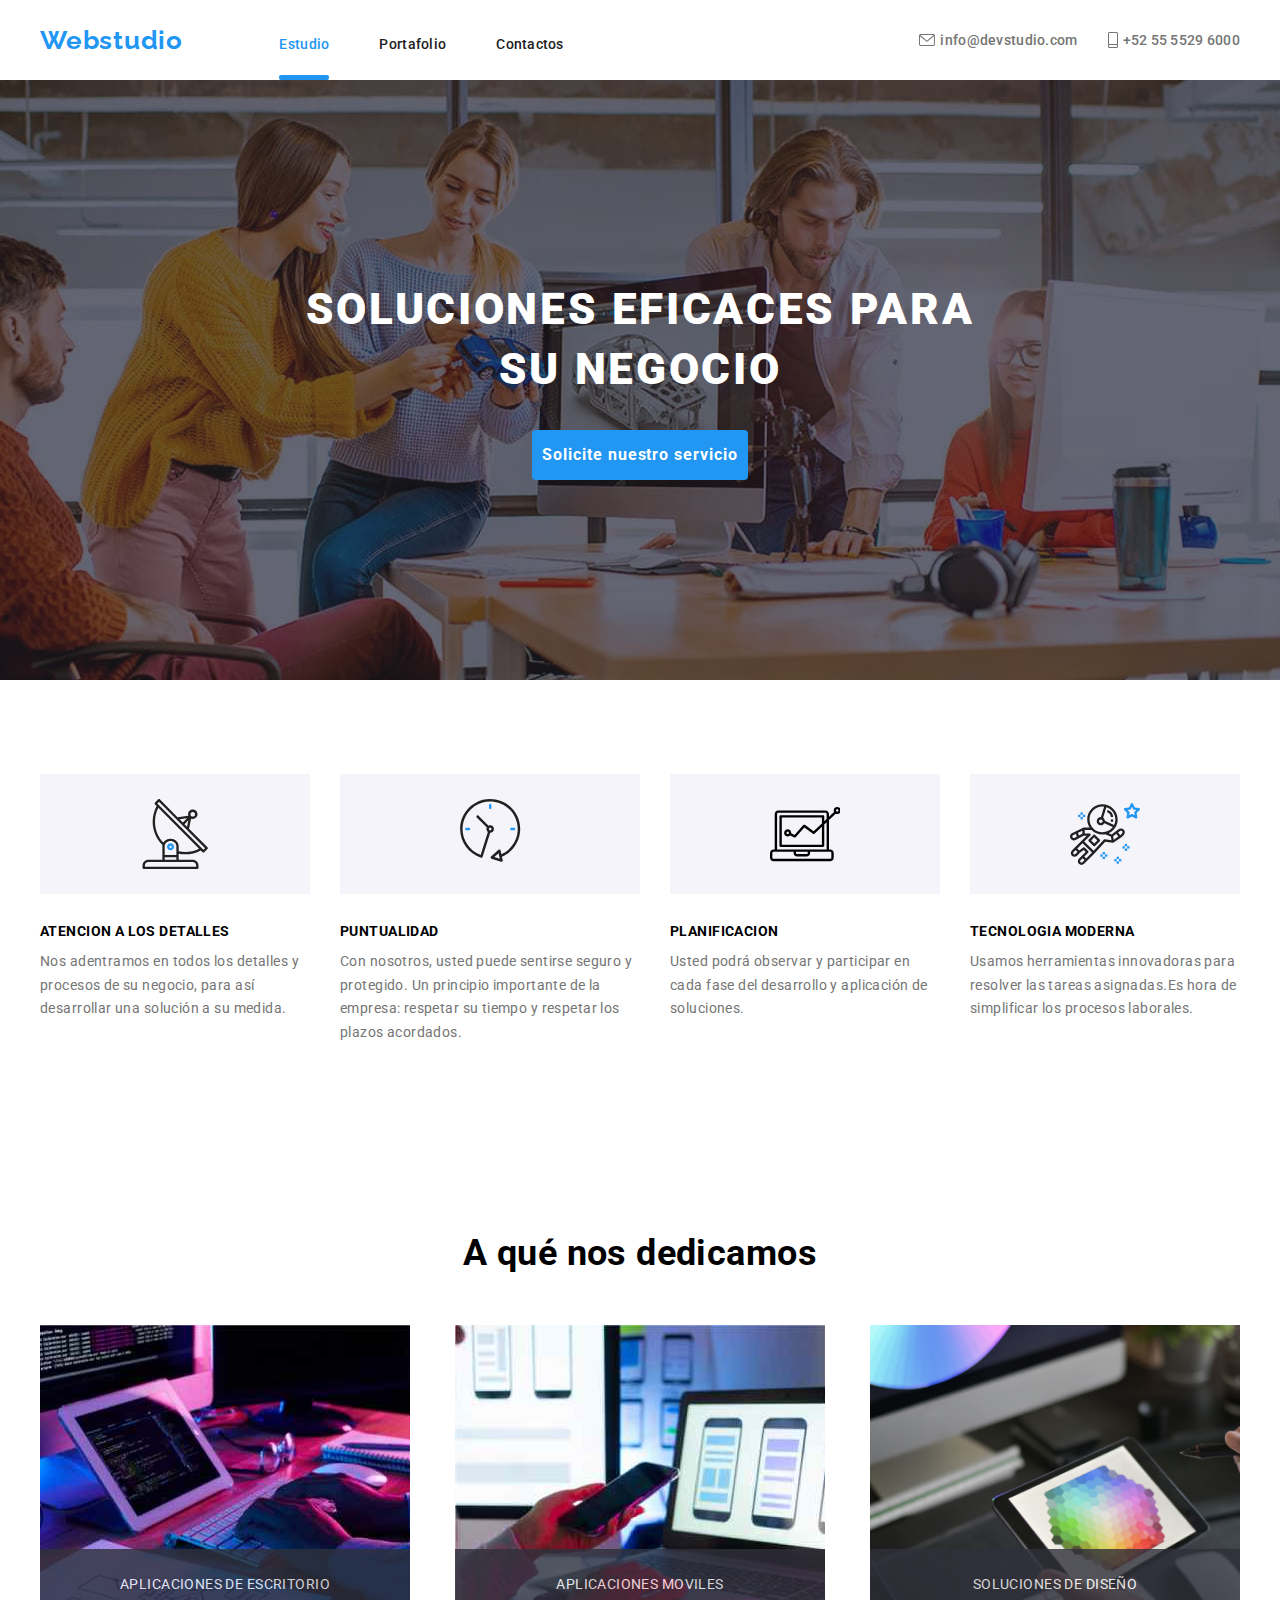
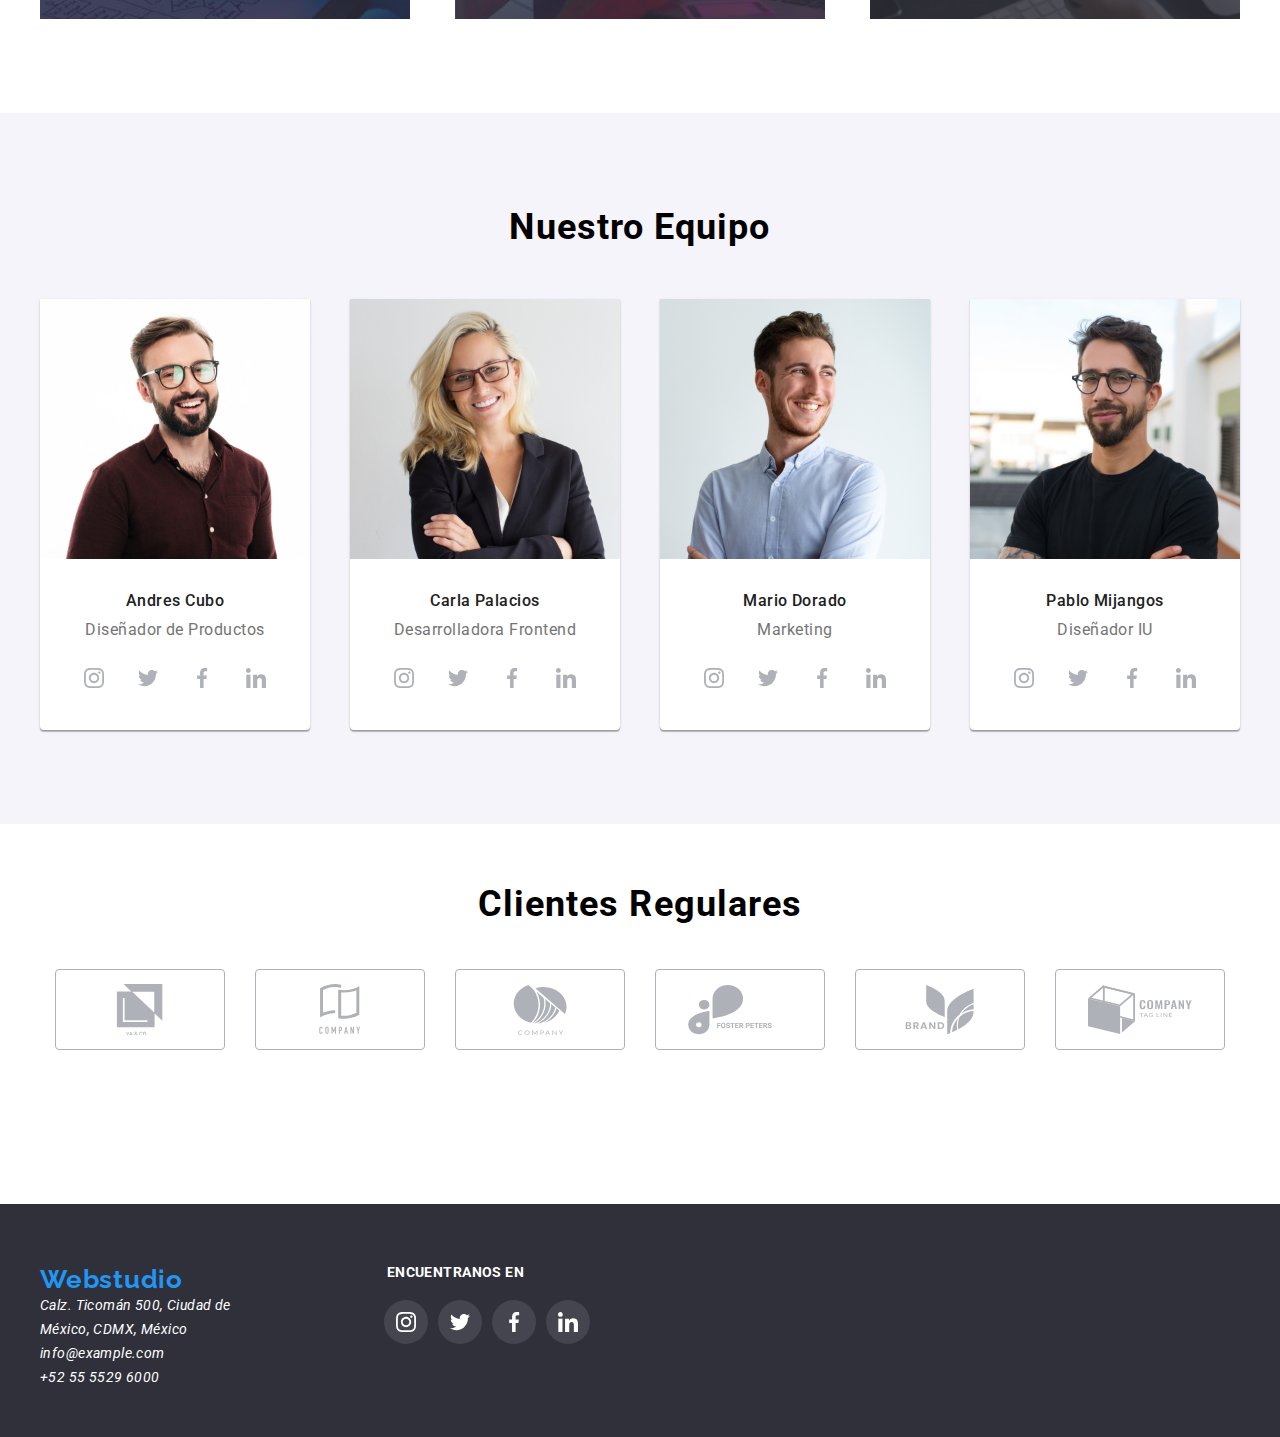
<file: index.html>
<!DOCTYPE html>
<html lang="es">
  <head>
    <meta charset="UTF-8" />
    <meta name="viewport" content="width=device-width, initial-scale=1.0" />
    <title>Estudio</title>
    <link
      rel="stylesheet"
      href="https://cdnjs.cloudflare.com/ajax/libs/modern-normalize/1.0.0/modern-normalize.min.css"
    />
    <link
      rel="stylesheet"
      href="https://cdnjs.cloudflare.com/ajax/libs/modern-normalize/1.0.0/modern-normalize.min.css"
    />
    <link rel="stylesheet" href="./css/style.css" />
  </head>
  <body class="style_letter">
    <header class="header">
      <div class="container header_container">
        <nav>
          <a class="icono_web" href="./index.html">Webstudio</a>
          <ul class="navegation_link">
            <li>
              <a class="link_nav filtro_nav active" href="./index.html"
                >Estudio</a
              >
            </li>
            <li>
              <a class="link_nav filtro_nav" href="./portafolio.html"
                >Portafolio</a
              >
            </li>
            <li><a class="link_nav filtro_nav" href="#">Contactos</a></li>
          </ul>
        </nav>
        <ul class="cont_contac">
          <li class="contacs">
            <a href="mailto:info@devstudio.com">
              <svg width="16px" height="12px">
                <use href="./images/symbol-defs.svg#icon-sobre-activable"></use>
              </svg>
              info@devstudio.com</a
            >
          </li>
          <li class="contacs">
            <a href="tel:+525555296000">
              <svg width="10px" height="16px">
                <use href="./images/symbol-defs.svg#icon-Phone"></use>
              </svg>
              +52 55 5529 6000</a
            >
          </li>
        </ul>
      </div>
    </header>
    <main>
      <section class="color_fondo section">
        <h1 class="title">
          SOLUCIONES EFICACES PARA <br />
          SU NEGOCIO
        </h1>
        <button class="button_service" type="button" data-modal-open>
          Solicite nuestro servicio
        </button>
      </section>
      <section class="section" id="function">
        <div class="container">
          <ul class="about about_space style">
            <li>
              <div class="svg_about">
                <svg width="70px" height="70px">
                  <use href="./images/symbol-defs.svg#icon-Antena"></use>
                </svg>
              </div>
              <h6 class="about_title">ATENCION A LOS DETALLES</h6>
              <p class="about_text">
                Nos adentramos en todos los detalles y procesos de su negocio,
                para así desarrollar una solución a su medida.
              </p>
            </li>
            <li>
              <div class="svg_about">
                <svg width="70px" height="70px">
                  <use href="./images/symbol-defs.svg#icon-reloj-1"></use>
                </svg>
              </div>
              <h6 class="about_title">PUNTUALIDAD</h6>
              <p class="about_text">
                Con nosotros, usted puede sentirse seguro y protegido. Un
                principio importante de la empresa: respetar su tiempo y
                respetar los plazos acordados.
              </p>
            </li>
            <li>
              <div class="svg_about">
                <svg width="70px" height="70px">
                  <use href="./images/symbol-defs.svg#icon-PC"></use>
                </svg>
              </div>
              <h6 class="about_title">PLANIFICACION</h6>
              <p class="about_text">
                Usted podrá observar y participar en cada fase del desarrollo y
                aplicación de soluciones.
              </p>
            </li>
            <li>
              <div class="svg_about">
                <svg width="70px" height="70px">
                  <use href="./images/symbol-defs.svg#icon-astronauta-1"></use>
                </svg>
              </div>
              <h6 class="about_title">TECNOLOGIA MODERNA</h6>
              <p class="about_text">
                Usamos herramientas innovadoras para resolver las tareas
                asignadas.Es hora de simplificar los procesos laborales.
              </p>
            </li>
          </ul>
        </div>
      </section>
      <section id="make" class="section">
        <div class="container">
          <h2 class="make_title container">A qué nos dedicamos</h2>
          <ul class="make_img container">
            <li class="make_cont make_bacground1">
              <div class="make_text">APLICACIONES DE ESCRITORIO</div>
            </li>
            <li class="make_cont make_bacground2">
              <div class="make_text">APLICACIONES MOVILES</div>
            </li>
            <li class="make_cont make_bacground3">
              <div class="make_text">SOLUCIONES DE DISEÑO</div>
            </li>
          </ul>
        </div>
      </section>
      <section class="color_team section" id="main__team">
        <div class="container">
          <h2 class="our_team">Nuestro Equipo</h2>
          <ul class="team_list team_block style">
            <li class="tarjet_color">
              <img
                src="./images/AndresCubo.jpg"
                alt="Andres Cubo"
                width="270"
              />
              <h3 class="team_name">Andres Cubo</h3>
              <p class="team_role">Diseñador de Productos</p>
              <div>
                <ul class="space_redes">
                  <li>
                    <a class="team_redes" href="">
                      <svg width="20px" height="20px">
                        <use
                          href="./images/symbol-defs.svg#icon-instagram-2"
                        ></use>
                      </svg>
                    </a>
                  </li>
                  <li>
                    <a class="team_redes" href="">
                      <svg width="20px" height="20px">
                        <use
                          href="./images/symbol-defs.svg#icon-twitter-1 "
                        ></use>
                      </svg>
                    </a>
                  </li>
                  <li>
                    <a class="team_redes" href="">
                      <svg width="20px" height="20px">
                        <use
                          href="./images/symbol-defs.svg#icon-facebook-1 "
                        ></use>
                      </svg>
                    </a>
                  </li>
                  <li>
                    <a class="team_redes" href="">
                      <svg width="20px" height="20px">
                        <use
                          href="./images/symbol-defs.svg#icon-linkedin-1 "
                        ></use>
                      </svg>
                    </a>
                  </li>
                </ul>
              </div>
            </li>
            <li class="tarjet_color">
              <img
                src="./images/CarlaPalacio.jpg"
                alt="Carla Palacios"
                width="270"
              />
              <h3 class="team_name">Carla Palacios</h3>
              <p class="team_role">Desarrolladora Frontend</p>
              <div>
                <ul class="space_redes">
                  <li>
                    <a class="team_redes" href="">
                      <svg width="20px" height="20px">
                        <use
                          href="./images/symbol-defs.svg#icon-instagram-2"
                        ></use>
                      </svg>
                    </a>
                  </li>
                  <li>
                    <a class="team_redes" href="">
                      <svg width="20px" height="20px">
                        <use
                          href="./images/symbol-defs.svg#icon-twitter-1 "
                        ></use>
                      </svg>
                    </a>
                  </li>
                  <li>
                    <a class="team_redes" href="">
                      <svg width="20px" height="20px">
                        <use
                          href="./images/symbol-defs.svg#icon-facebook-1 "
                        ></use>
                      </svg>
                    </a>
                  </li>
                  <li>
                    <a class="team_redes" href="">
                      <svg width="20px" height="20px">
                        <use
                          href="./images/symbol-defs.svg#icon-linkedin-1 "
                        ></use>
                      </svg>
                    </a>
                  </li>
                </ul>
              </div>
            </li>
            <li class="tarjet_color">
              <img
                src="./images/MarioDorado.jpg"
                alt="Mario Dorado"
                width="270"
              />
              <h3 class="team_name">Mario Dorado</h3>
              <p class="team_role">Marketing</p>
              <div>
                <ul class="space_redes">
                  <li>
                    <a class="team_redes" href="">
                      <svg width="20px" height="20px">
                        <use
                          href="./images/symbol-defs.svg#icon-instagram-2"
                        ></use>
                      </svg>
                    </a>
                  </li>
                  <li>
                    <a class="team_redes" href="">
                      <svg width="20px" height="20px">
                        <use
                          href="./images/symbol-defs.svg#icon-twitter-1 "
                        ></use>
                      </svg>
                    </a>
                  </li>
                  <li>
                    <a class="team_redes" href="">
                      <svg width="20px" height="20px">
                        <use
                          href="./images/symbol-defs.svg#icon-facebook-1 "
                        ></use>
                      </svg>
                    </a>
                  </li>
                  <li>
                    <a class="team_redes" href="">
                      <svg width="20px" height="20px">
                        <use
                          href="./images/symbol-defs.svg#icon-linkedin-1 "
                        ></use>
                      </svg>
                    </a>
                  </li>
                </ul>
              </div>
            </li>
            <li class="tarjet_color">
              <img
                src="./images/PabloMijangos.jpg"
                alt="Pablo Mijangos"
                width="270"
              />
              <h3 class="team_name">Pablo Mijangos</h3>
              <p class="team_role">Diseñador IU</p>
              <div>
                <ul class="space_redes">
                  <li>
                    <a class="team_redes" href="">
                      <svg width="20px" height="20px">
                        <use
                          href="./images/symbol-defs.svg#icon-instagram-2"
                        ></use>
                      </svg>
                    </a>
                  </li>
                  <li>
                    <a class="team_redes" href="">
                      <svg width="20px" height="20px">
                        <use
                          href="./images/symbol-defs.svg#icon-twitter-1 "
                        ></use>
                      </svg>
                    </a>
                  </li>
                  <li>
                    <a class="team_redes" href="">
                      <svg width="20px" height="20px">
                        <use
                          href="./images/symbol-defs.svg#icon-facebook-1 "
                        ></use>
                      </svg>
                    </a>
                  </li>
                  <li>
                    <a class="team_redes" href="">
                      <svg width="20px" height="20px">
                        <use
                          href="./images/symbol-defs.svg#icon-linkedin-1 "
                        ></use>
                      </svg>
                    </a>
                  </li>
                </ul>
              </div>
            </li>
          </ul>
        </div>
      </section>
      <section id="customers">
        <div class="container customers">
          <h2 class="customers_title">Clientes Regulares</h2>
          <ul class="customers_cont">
            <li class="customers">
              <a href="#">
                <svg width="106" height="53">
                  <use href="./images/symbol-defs.svg#icon-grupo"></use>
                </svg>
              </a>
            </li>
            <li class="customers">
              <a href="#">
                <svg width="106" height="53">
                  <use href="./images/symbol-defs.svg#icon-grupo-1"></use>
                </svg>
              </a>
            </li>
            <li class="customers">
              <a href="#">
                <svg width="106" height="53">
                  <use href="./images/symbol-defs.svg#icon-grupo-2"></use>
                </svg>
              </a>
            </li>
            <li class="customers">
              <a href="#">
                <svg width="106" height="53">
                  <use href="./images/symbol-defs.svg#icon-grupo-3"></use>
                </svg>
              </a>
            </li>
            <li class="customers">
              <a href="#">
                <svg width="106" height="53">
                  <use href="./images/symbol-defs.svg#icon-grupo-4"></use>
                </svg>
              </a>
            </li>
            <li class="customers">
              <a href="#">
                <svg width="106" height="53">
                  <use href="./images/symbol-defs.svg#icon-grupo-5"></use>
                </svg>
              </a>
            </li>
          </ul>
        </div>
      </section>
    </main>
    <footer class="color_footer">
      <div class="container cont_footer">
        <div>
          <a class="icono_web filtro_nav" href="./index.html">Webstudio</a>
          <address>
            <ul>
              <li>
                <a
                  class="filtro_nav link_footer"
                  target="_blank"
                  href="https://www.google.es/maps/place/Calz.+Ticom%C3%A1n+500,+La+Laguna+Ticoman,+Gustavo+A.+Madero,+07340+Ciudad+de+M%C3%A9xico,+CDMX,+M%C3%A9xico/@19.5102072,-99.1350661,17z/data=!3m1!4b1!4m5!3m4!1s0x85d1f9c66374d1dd:0x72c74207e8767392!8m2!3d19.5102022!4d-99.1324912?hl=es&entry=ttu"
                  >Calz. Ticomán 500, Ciudad de <br />
                  México, CDMX, México</a
                >
              </li>
              <li>
                <a class="link_footer filtro_nav" href="mailto:info@example.com"
                  >info@example.com</a
                >
              </li>
              <li>
                <a class="link_footer filtro_nav" href="tel:+525555296000"
                  >+52 55 5529 6000</a
                >
              </li>
            </ul>
          </address>
        </div>
        <div>
          <h3 class="find_title">ENCUENTRANOS EN</h3>
          <ul class="find_redes">
            <li class="redes_footer">
              <svg width="20px" height="20px">
                <use href="./images/symbol-defs.svg#icon-instagram-2"></use>
              </svg>
            </li>
            <li class="redes_footer">
              <svg width="20px" height="20px">
                <use href="./images/symbol-defs.svg#icon-twitter-1"></use>
              </svg>
            </li>
            <li class="redes_footer">
              <svg width="20px" height="20px">
                <use href="./images/symbol-defs.svg#icon-facebook-1"></use>
              </svg>
            </li>
            <li class="redes_footer">
              <svg width="20px" height="20px">
                <use href="./images/symbol-defs.svg#icon-linkedin-1"></use>
              </svg>
            </li>
          </ul>
        </div>
      </div>
    </footer>
    <div class="backdrop_service is-hidden" data-modal>
      <div class="modal">
        <button data-modal-close class="close_button" type="button">
          <svg width="11px" height="11px">
            <use href="./images/symbol-defs.svg#icon-xmodal"></use>
          </svg>
        </button>
      </div>
    </div>
    <script src="./js/modal.js"></script>
  </body>
</html>
</file>
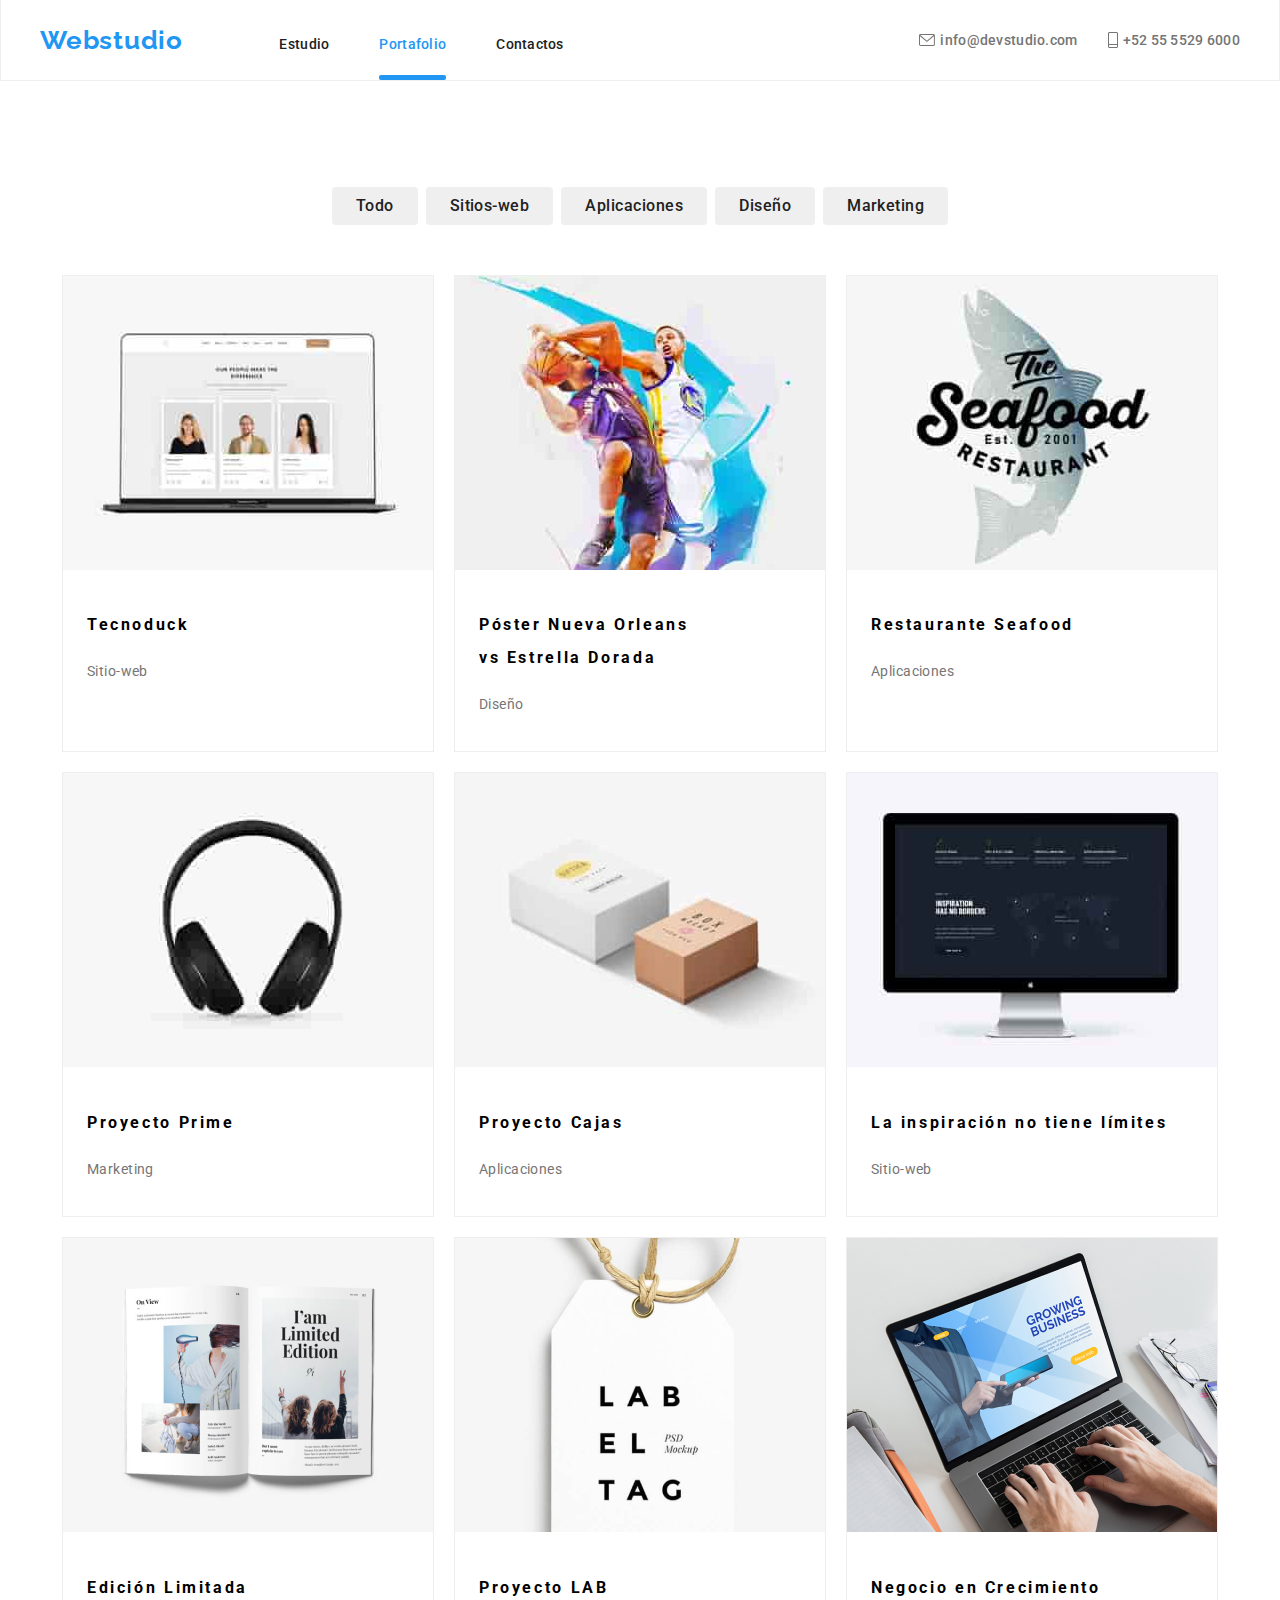
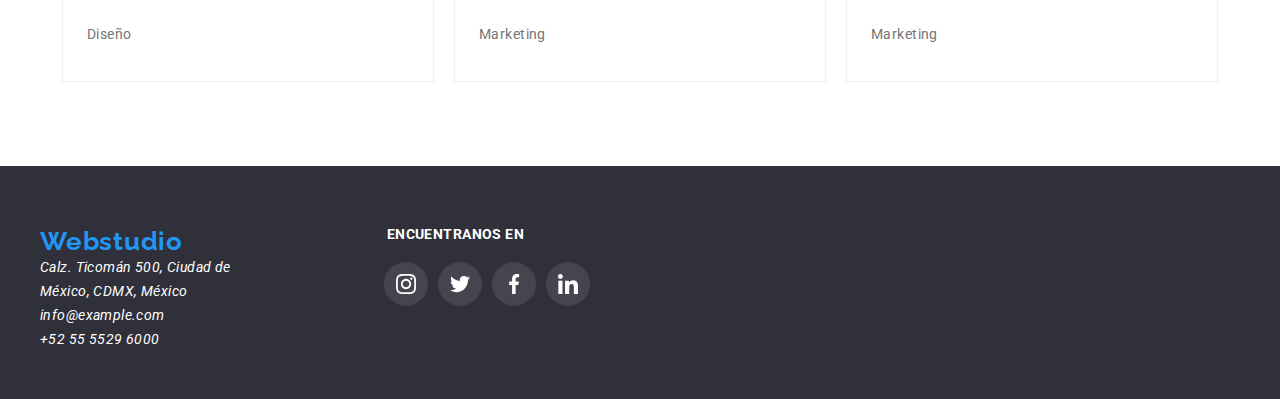
<file: portafolio.html>
<!DOCTYPE html>
<html lang="Es">
  <head>
    <meta charset="UTF-8" />
    <meta name="viewport" content="width=device-width, initial-scale=1.0" />
    <title>Portafolio</title>
    <link
      rel="stylesheet"
      href="https://cdnjs.cloudflare.com/ajax/libs/modern-normalize/1.0.0/modern-normalize.min.css"
    />
    <link
      rel="stylesheet"
      href="https://cdnjs.cloudflare.com/ajax/libs/modern-normalize/1.0.0/modern-normalize.min.css"
    />
    <link rel="stylesheet" href="./css/style.css" />
  </head>
  <body class="style_letter">
    <header class="border header">
      <div class="container header_container">
        <nav>
          <a class="icono_web" href="./index.html">Webstudio</a>
          <ul class="navegation_link">
            <li>
              <a class="link_nav filtro_nav" href="./index.html">Estudio</a>
            </li>
            <li>
              <a class="link_nav filtro_nav active" href="./portafolio.html"
                >Portafolio</a
              >
            </li>
            <li><a class="link_nav filtro_nav" href="#">Contactos</a></li>
          </ul>
        </nav>
        <ul class="cont_contac">
          <li class="contacs">
            <a href="mailto:info@devstudio.com">
              <svg width="16px" height="12px">
                <use href="./images/symbol-defs.svg#icon-sobre-activable"></use>
              </svg>
              info@devstudio.com</a
            >
          </li>
          <li class="contacs">
            <a href="tel:+525555296000">
              <svg width="10px" height="16px">
                <use href="./images/symbol-defs.svg#icon-Phone"></use>
              </svg>
              +52 55 5529 6000</a
            >
          </li>
        </ul>
      </div>
    </header>
    <h1 class="entry-header">portafolio</h1>
    <main class="container">
      <section>
        <ul class="orient_filtros space_filtro">
          <li>
            <button type="button" class="cursor filtro">Todo</button>
          </li>
          <li>
            <button type="button" class="cursor filtro">Sitios-web</button>
          </li>
          <li>
            <button type="button" class="cursor filtro">Aplicaciones</button>
          </li>
          <li>
            <button type="button" class="cursor filtro">Diseño</button>
          </li>
          <li>
            <button type="button" class="cursor filtro">Marketing</button>
          </li>
        </ul>
        <ul class="list_img">
          <li class="img_block">
            <div class="img_cont">
              <img src="./images/Tecnoduck.jpg" alt="lapto_imag" width="370" />
              <p class="img_text">
                Tecnoduck es una plataforma de distribución de coronavirus de
                última generación. Las compañías usan esta plataforma para el
                espionaje digital y los ataques a los servidores seguros de la
                competencia.
              </p>
            </div>
            <h3>Tecnoduck</h3>
            <p>Sitio-web</p>
          </li>
          <li class="img_block">
            <div class="img_cont">
              <img
                src="./images/Basketball.jpg"
                alt="jugadores_nba"
                width="370"
              />
              <p class="img_text">
                Tecnoduck es una plataforma de distribución de coronavirus de
                última generación. Las compañías usan esta plataforma para el
                espionaje digital y los ataques a los servidores seguros de la
                competencia.
              </p>
            </div>
            <h3>
              Póster Nueva Orleans <br />
              vs Estrella Dorada
            </h3>
            <p>Diseño</p>
          </li>
          <li class="img_block">
            <div class="img_cont">
              <img
                src="./images/RestauranteSeafood.jpg"
                alt="img_fish"
                width="370"
              />
              <p class="img_text">
                Tecnoduck es una plataforma de distribución de coronavirus de
                última generación. Las compañías usan esta plataforma para el
                espionaje digital y los ataques a los servidores seguros de la
                competencia.
              </p>
            </div>
            <h3>Restaurante Seafood</h3>
            <p>Aplicaciones</p>
          </li>
          <li class="img_block">
            <div class="img_cont">
              <img
                src="./images/Proyectoprime.jpg"
                alt="audifonos"
                width="370"
              />
              <p class="img_text">
                Tecnoduck es una plataforma de distribución de coronavirus de
                última generación. Las compañías usan esta plataforma para el
                espionaje digital y los ataques a los servidores seguros de la
                competencia.
              </p>
            </div>
            <h3>Proyecto Prime</h3>
            <p>Marketing</p>
          </li>
          <li class="img_block">
            <div class="img_cont">
              <img src="./images/Proyectocajas.jpg" alt="cajas" width="370" />
              <p class="img_text">
                Tecnoduck es una plataforma de distribución de coronavirus de
                última generación. Las compañías usan esta plataforma para el
                espionaje digital y los ataques a los servidores seguros de la
                competencia.
              </p>
            </div>
            <h3>Proyecto Cajas</h3>
            <p>Aplicaciones</p>
          </li>
          <li class="img_block">
            <div class="img_cont">
              <img
                src="./images/lainspiracionnotienelimites.jpg"
                alt="monitor"
                width="370"
              />
              <p class="img_text">
                Tecnoduck es una plataforma de distribución de coronavirus de
                última generación. Las compañías usan esta plataforma para el
                espionaje digital y los ataques a los servidores seguros de la
                competencia.
              </p>
            </div>
            <h3>La inspiración no tiene límites</h3>
            <p>Sitio-web</p>
          </li>
          <li class="img_block">
            <div class="img_cont">
              <img
                src="./images/Edicionlimitada.jpg"
                alt="revisto"
                width="370"
              />
              <p class="img_text">
                Tecnoduck es una plataforma de distribución de coronavirus de
                última generación. Las compañías usan esta plataforma para el
                espionaje digital y los ataques a los servidores seguros de la
                competencia.
              </p>
            </div>
            <h3>Edición Limitada</h3>
            <p>Diseño</p>
          </li>
          <li class="img_block">
            <div class="img_cont">
              <img src="./images/Proyectolab.jpg" alt="etiqueta" width="370" />
              <p class="img_text">
                Tecnoduck es una plataforma de distribución de coronavirus de
                última generación. Las compañías usan esta plataforma para el
                espionaje digital y los ataques a los servidores seguros de la
                competencia.
              </p>
            </div>
            <h3>Proyecto LAB</h3>
            <p>Marketing</p>
          </li>
          <li class="img_block">
            <div class="img_cont">
              <img
                src="./images/Negocioencrecim.jpg"
                alt="digitacion_lapto"
                width="370"
              />
              <p class="img_text">
                Tecnoduck es una plataforma de distribución de coronavirus de
                última generación. Las compañías usan esta plataforma para el
                espionaje digital y los ataques a los servidores seguros de la
                competencia.
              </p>
            </div>
            <h3>Negocio en Crecimiento</h3>
            <p>Marketing</p>
          </li>
        </ul>
      </section>
    </main>
    <footer class="color_footer">
      <div class="container cont_footer">
        <div>
          <a class="icono_web filtro_nav" href="./index.html">Webstudio</a>
          <address>
            <ul>
              <li>
                <a
                  class="filtro_nav link_footer"
                  target="_blank"
                  href="https://www.google.es/maps/place/Calz.+Ticom%C3%A1n+500,+La+Laguna+Ticoman,+Gustavo+A.+Madero,+07340+Ciudad+de+M%C3%A9xico,+CDMX,+M%C3%A9xico/@19.5102072,-99.1350661,17z/data=!3m1!4b1!4m5!3m4!1s0x85d1f9c66374d1dd:0x72c74207e8767392!8m2!3d19.5102022!4d-99.1324912?hl=es&entry=ttu"
                  >Calz. Ticomán 500, Ciudad de <br />
                  México, CDMX, México</a
                >
              </li>
              <li>
                <a class="link_footer filtro_nav" href="mailto:info@example.com"
                  >info@example.com</a
                >
              </li>
              <li>
                <a class="link_footer filtro_nav" href="tel:+525555296000"
                  >+52 55 5529 6000</a
                >
              </li>
            </ul>
          </address>
        </div>
        <div>
          <h3 class="find_title">ENCUENTRANOS EN</h3>
          <ul class="find_redes">
            <li class="redes_footer">
              <svg width="20px" height="20px">
                <use href="./images/symbol-defs.svg#icon-instagram-2"></use>
              </svg>
            </li>
            <li class="redes_footer">
              <svg width="20px" height="20px">
                <use href="./images/symbol-defs.svg#icon-twitter-1"></use>
              </svg>
            </li>
            <li class="redes_footer">
              <svg width="20px" height="20px">
                <use href="./images/symbol-defs.svg#icon-facebook-1"></use>
              </svg>
            </li>
            <li class="redes_footer">
              <svg width="20px" height="20px">
                <use href="./images/symbol-defs.svg#icon-linkedin-1"></use>
              </svg>
            </li>
          </ul>
        </div>
      </div>
    </footer>
  </body>
</html>
</file>
<file: css/style.css>
@import url("https://fonts.googleapis.com/css2?family=Roboto:wght@400;500;700;900&display=swap");
@import url("https://fonts.googleapis.com/css2?family=Raleway:wght@700&display=swap");

:root {
  --brand-color: #2196f3;
  --bottom-color: #2f303a;
  --letter-color: #757575;
  --tittle-color: #212121;
  --company-color: #f5f4fa;
  --color-white: #ffffff;
  --svg-color: #afb1b8;
}

body {
  font-family: Roboto;
  font-size: 14px;
  letter-spacing: 0.03em;
}

.style {
  list-style: none;
  padding: 0;
}

ul {
  margin: 0;
  padding: 0;
}

ul li {
  list-style: none;
}

.section {
  padding-top: 94px;
  padding-bottom: 94px;
}

button {
  border: none;
}

.container {
  width: 1200px;
  margin-left: auto;
  margin-right: auto;
}

.backdrop_service {
  position: fixed;
  top: 0;
  left: 0;
  width: 100%;
  height: 100%;
  background-color: rgba(0, 0, 0, 0.2);
  display: flex;
  transition: opacity 250ms cubic-bezier(0.4, 0, 0.2, 1) 250ms,
    visibility 250ms cubic-bezier(0.4, 0, 0.2, 1) 250ms;
}

.modal {
  width: 528px;
  height: 581px;
  background-color: var(--color-white);
  position: absolute;
  transform: translate(-50%, -50%);
  top: 50%;
  left: 50%;
  border-radius: 4px;
  box-shadow: 1px 4px 6px 0px rgba(0, 0, 0, 0.12),
    0px 4px 4px 0px rgba(0, 0, 0, 0.14), 0px 1px 1px 0px rgba(0, 0, 0, 0.2);
}

.is-hidden {
  visibility: hidden;
  opacity: 0;
  pointer-events: none;
}

.close_button {
  width: 30px;
  height: 30px;
  background-color: var(--white-font);
  border-radius: 50%;
  border: 1px solid rgba(0, 0, 0, 0.1);
  position: absolute;
  top: 8px;
  right: 8px;
  opacity: 1;
  visibility: visible;
  transition: opacity 250ms cubic-bezier(0.4, 0, 0.2, 1) 250ms,
    visibility 250ms cubic-bezier(0.4, 0, 0.2, 1) 250ms;
  padding: 6px 6px;
  justify-content: center;
  display: flex;
  align-items: center;
}

.close_button:hover,
.close_button:focus {
  fill: var(--brand-color);
  cursor: pointer;
}

.icono_web {
  color: var(--brand-color);
  text-decoration: none;
  font-family: Raleway;
  font-size: 26px;
  font-weight: 700;
  line-height: 1.17;
  letter-spacing: 0.03em;
  text-align: center;
}

.link_nav {
  text-decoration: none;
  color: var(--tittle-color);
  font-size: 14px;
  font-weight: 500;
  line-height: 1.14;
  letter-spacing: 0.02em;
  text-align: center;
  transition: color 250ms cubic-bezier(0.4, 0, 0.2, 1);
  margin-bottom: 28px;
  position: relative;
}

.link_nav:active {
  color: var(--brand-color);
}

.active {
  color: var(--brand-color);
}

.link_nav.active::after {
  content: "";
  background-color: var(--brand-color);
  position: absolute;
  width: 100%;
  height: 5px;
  border-radius: 2px;
  display: inline-block;
  left: 0;
  bottom: -28px;
}

.header_container {
  display: flex;
  justify-content: space-between;
  height: 80px;
  align-items: center;
}

.navegation_link {
  display: inline-flex;
  gap: 50px;
  margin-left: 93px;
}

.cont_contac {
  display: flex;
  align-items: center;
  gap: 30px;
}

.contacs > a {
  text-decoration: none;
  text-align: left;
  letter-spacing: 0.02em;
  font-weight: 500;
  line-height: 1.143;
  color: var(--letter-color);
  gap: 5px;
  fill: var(--letter-color);
  display: flex;
  align-items: center;
  transition: color 250ms cubic-bezier(0.4, 0, 0.2, 1);
}

.contacs > a:hover {
  color: var(--brand-color);
  fill: var(--brand-color);
}

.color_fondo {
  padding: 200px 0;
  display: flex;
  flex-direction: column;
  align-items: center;
  background-image: linear-gradient(to bottom, #2f303a66, #2f303a66),
    url(../images/Meethero.jpg);
  background-size: cover;
  background-repeat: no-repeat;
  background-position: center;
}

.title {
  font-size: 44px;
  font-weight: 900;
  line-height: 1.36;
  letter-spacing: 0.06em;
  text-align: center;
  font-style: normal;
  color: var(--color-white);
  margin: 0;
  padding-bottom: 30px;
}

.button_service {
  color: var(--color-white);
  background-color: var(--brand-color);
  font-size: 16px;
  font-weight: 700;
  line-height: 1.87;
  letter-spacing: 0.06em;
  text-align: center;
  padding: 10px;
  border-radius: 4px;
  height: 50px;
  cursor: pointer;
}

.about_title {
  font-size: 14px;
  font-weight: 700;
  line-height: 1.14;
  letter-spacing: 0.03em;
  text-align: left;
  margin-bottom: 10px;
  margin-top: 30px;
}

.about_text {
  color: var(--letter-color);
  font-size: 14px;
  font-weight: 400;
  line-height: 1.71;
  letter-spacing: 0.03em;
  text-align: left;
  margin: 0px;
}

.about {
  display: flex;
  justify-content: space-between;
}

.about_space {
  display: flex;
  column-gap: 30px;
}

.svg_about {
  height: 120px;
  background-color: var(--company-color);
  display: flex;
  justify-content: center;
  align-items: center;
  padding: 25px 100px;
}

.make_title {
  font-size: 36px;
  font-weight: 700;
  line-height: 1.16;
  text-align: center;
  padding-bottom: 50px;
  margin: 0;
}

.make_img {
  display: flex;
  justify-content: space-between;
  column-gap: 30px;
}

.make_cont {
  width: 370px;
  height: 294px;
  color: var(--color-white);
  display: flex;
  justify-content: center;
  align-items: flex-end;
}

.make_text {
  background-color: var(--bottom-color);
  color: var(--color-white);
  height: 70px;
  width: 370px;
  opacity: 0.8;
  display: flex;
  justify-content: center;
  align-items: center;
}
.make_bacground1 {
  background-image: url(../images/caja1.jpg);
}
.make_bacground2 {
  background-image: url(../images/caja2.jpg);
}
.make_bacground3 {
  background-image: url(../images/caja3.jpg);
}

.our_team {
  font-size: 36px;
  font-weight: 700;
  line-height: 1.16;
  letter-spacing: 0.03em;
  padding-bottom: 50px;
  text-align: center;
  margin: 0;
}

.team_block {
  display: flex;
  justify-content: space-between;
}

.team_list {
  display: flex;
  flex-basis: calc((100%-3 * 37px) / 4);
  text-align: center;
}

.team_name {
  color: var(--tittle-color);
  font-size: 16px;
  font-weight: 500;
  line-height: 1.18;
  letter-spacing: 0.03em;
  margin-top: 30px;
  margin-bottom: 10px;
}

.team_role {
  color: var(--letter-color);
  font-size: 16px;
  font-weight: 400;
  line-height: 1.18;
  letter-spacing: 0.03em;
  margin-top: 0;
}

.color_team {
  background-color: var(--company-color);
}

.tarjet_color {
  background-color: var(--color-white);
  box-shadow: 0px 1px 3px rgba(0, 0, 0, 0.12), 0px 1px 1px rgba(0, 0, 0, 0.14),
    0px 2px 1px rgba(0, 0, 0, 0.2);
  border-radius: 0px 0px 4px 4px;
}

.team_redes {
  fill: var(--svg-color);
  border-radius: 50%;
  width: 44px;
  height: 44px;
  display: flex;
  align-items: center;
  justify-content: center;
  background-color: var(--color-white);
  cursor: pointer;
  transition: 250ms cubic-bezier(0.4, 0, 0.2, 1);
}

.team_redes:hover {
  background-color: var(--brand-color);
  fill: var(--color-white);
}

.space_redes {
  display: flex;
  gap: 10px;
  width: 100%;
  justify-content: center;
  align-items: center;
  margin-bottom: 30px;
}

.customers > h2 {
  text-align: center;
  letter-spacing: 0.03em;
  font-weight: 700;
  line-height: 1.167;
  margin-top: 59px;
  margin-bottom: 44px;
  font-size: 36px;
}

.customers_cont {
  display: flex;
  justify-content: space-around;
  align-items: center;
  padding-bottom: 151px;
}
.customers > a > svg {
  width: 170px;
  height: 81px;
  fill: var(--svg-color);
  padding: 14px 32px;
  border: 1px solid var(--svg-color);
  border-radius: 4px;
  transition: 250ms cubic-bezier(0.4, 0, 0.2, 1);
}
.customers > a > svg:hover {
  border: 1px solid var(--brand-color);
  fill: var(--brand-color);
}

.link_footer {
  text-decoration: none;
  color: var(--color-white);
  font-size: 14px;
  font-weight: 400;
  line-height: 1.71;
  letter-spacing: 0.03em;
  text-align: left;
  transition: 250ms cubic-bezier(0.4, 0, 0.2, 1);
}

.link_footer:hover {
  color: var(--brand-color);
}

.color_footer {
  background-color: var(--bottom-color);
  padding-top: 60px;
  padding-bottom: 47px;
}

.cont_footer {
  display: flex;
}

.find_title {
  color: var(--color-white);
  font-size: 14px;
  font-weight: 700;
  line-height: 16px;
  letter-spacing: 0.03em;
  text-align: left;
  padding-left: 156px;
  margin: 0;
  padding-bottom: 20px;
}

.find_redes {
  display: flex;
  gap: 10px;
  padding-left: 153px;
}

.redes_footer {
  fill: var(--color-white);
  border-radius: 50%;
  width: 44px;
  height: 44px;
  display: flex;
  align-items: center;
  justify-content: center;
  background-color: rgba(255, 255, 255, 0.1);
  cursor: pointer;
  transition: 250ms cubic-bezier(0.4, 0, 0.2, 1);
}

.redes_footer:hover {
  background-color: var(--brand-color);
}

/*seccin portafolio*/

.entry-header {
  display: none;
}

.border {
  border: 1px solid #eeeeee;
  border-top: var(--color-white);
}

.filtro {
  color: var(--tittle-color);
  font-size: 16px;
  font-weight: 500;
  line-height: 1.6;
  letter-spacing: 0.03em;
  text-align: center;
  padding: 6px 24px;
  border-radius: 4px;
  transition: 250ms cubic-bezier(0.4, 0, 0.2, 1);
  cursor: pointer;
}

.filtro:hover {
  background-color: var(--brand-color);
  color: var(--color-white);
}

.filtro:focus {
  background-color: var(--brand-color);
  color: var(--color-white);
}

.filtro_nav:hover {
  color: var(--brand-color);
}

.filtro_nav:focus {
  color: var(--brand-color);
}

.orient_filtros {
  display: flex;
  justify-content: center;
  padding-top: 106px;
  padding-bottom: 50px;
}

.space_filtro {
  display: flex;
  gap: 8px;
}

.space_filtro > li:hover {
  box-shadow: 0px 2px 2px 0px rgba(0, 0, 0, 0.122),
    0px 1px 2px 0px rgba(0, 0, 0, 0.078), 0px 3px 1px 0px rgba(0, 0, 0, 0.102);
  transition: 250ms cubic-bezier(0.4, 0, 0.2, 1);
}

.list_img {
  display: flex;
  justify-content: center;
  flex-wrap: wrap;
  gap: 20px;
  margin-bottom: 84px;
}

.img_cont {
  position: relative;
  overflow: hidden;
}

.img_block:hover .img_text {
  transform: translateY(-100%);
}

.img_text {
  transform: translateY(0);
  position: absolute;
  width: 100%;
  height: 100%;
  margin: 0;
  display: flex;
  justify-content: center;
  align-items: center;
  text-align: center;
  color: var(--color-white);
  font-size: 18px;
  font-weight: 400;
  line-height: 1.56;
  letter-spacing: 0.03em;
  text-align: left;
  background-color: rgba(33, 150, 243, 0.9);
  padding: 64px 24px;
  transition: transform 250ms ease;
}

.list_img > li > h3 {
  text-align: left;
  letter-spacing: 0.16em;
  font-weight: 700;
  line-height: 2;
  padding-top: 20px;
  padding-left: 24px;
}
.list_img > li > p {
  color: var(--letter-color);
  text-align: left;
  letter-spacing: 0.03em;
  font-weight: 400;
  line-height: 1.875;
  padding-left: 24px;
  padding-bottom: 20px;
}
.list_img > li {
  cursor: pointer;
  border: 1px solid #eeeeee;
}
.list_img > li:hover {
  box-shadow: 0px 1px 1px rgba(0, 0, 0, 0.12), 0px 4px 4px rgba(0, 0, 0, 0.06),
    1px 4px 6px rgba(0, 0, 0, 0.16);
  transition: 250ms cubic-bezier(0.4, 0, 0.2, 1);
}
</file>
